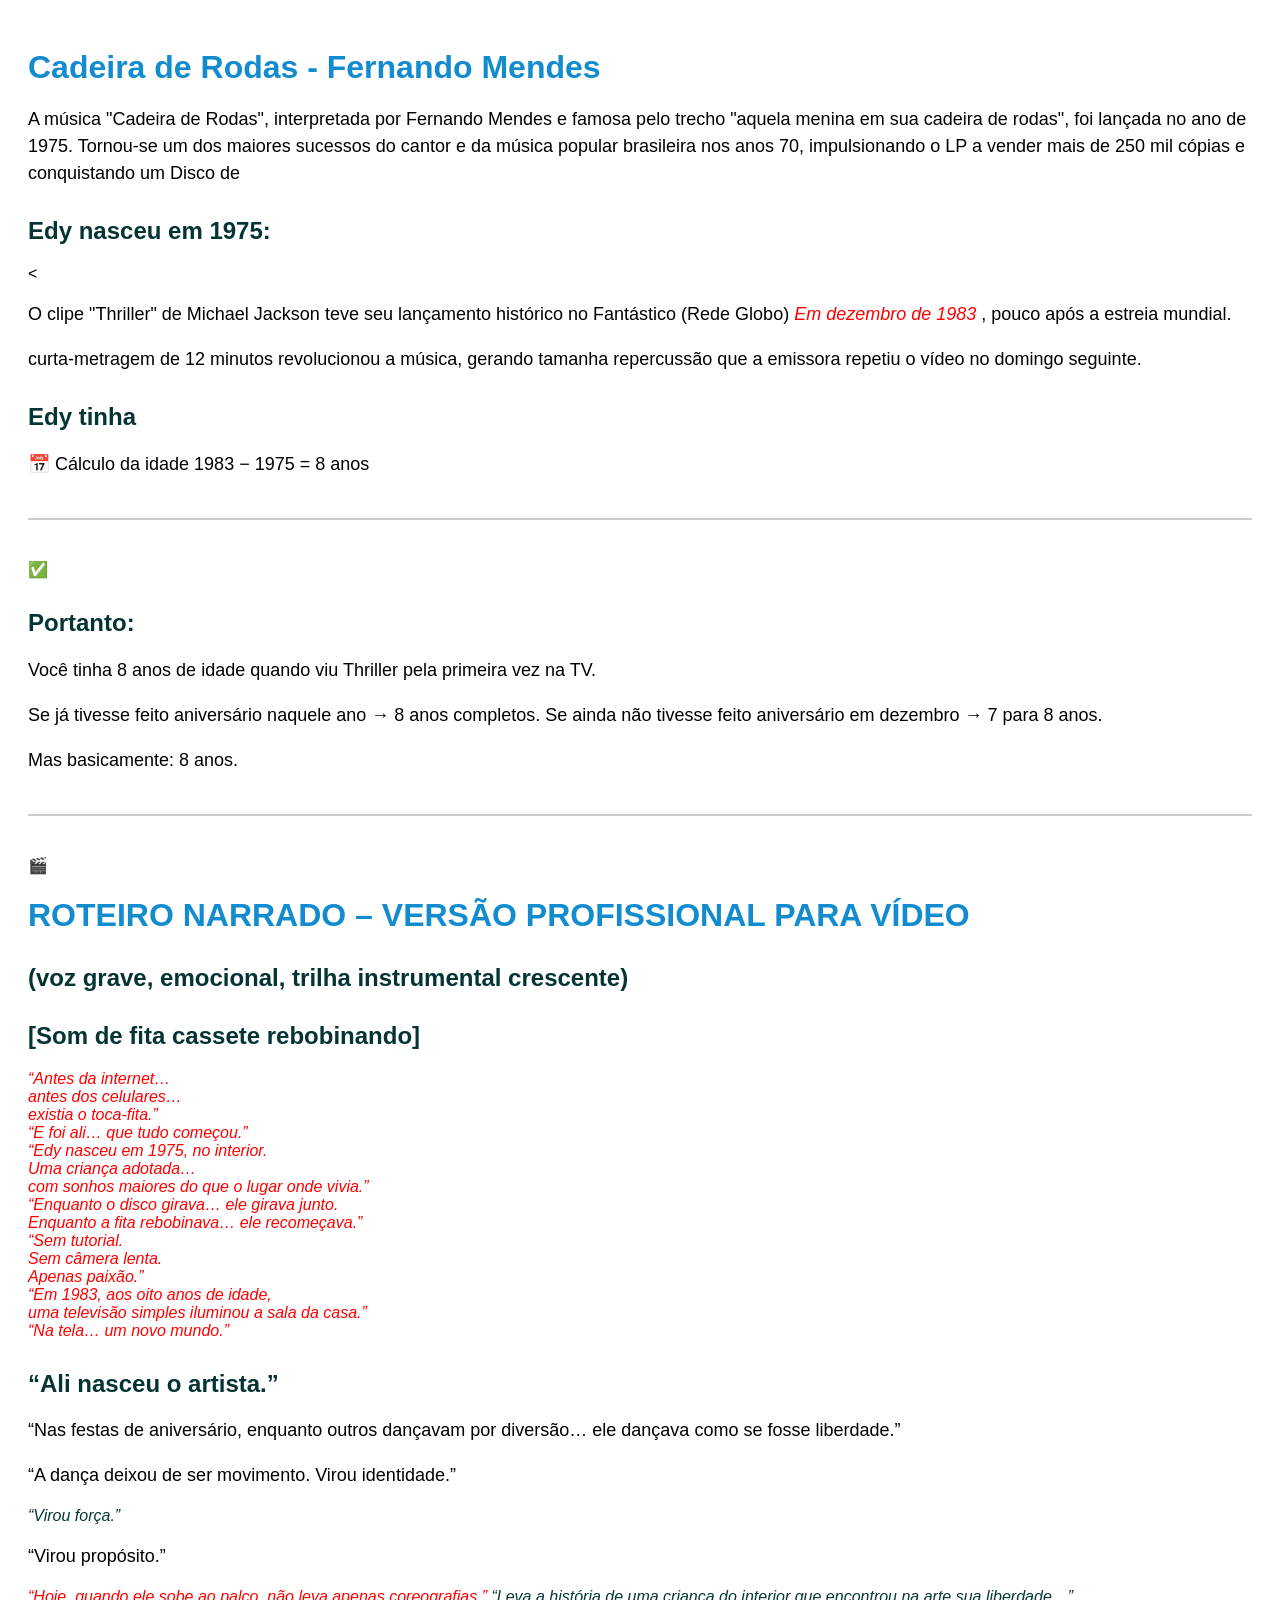
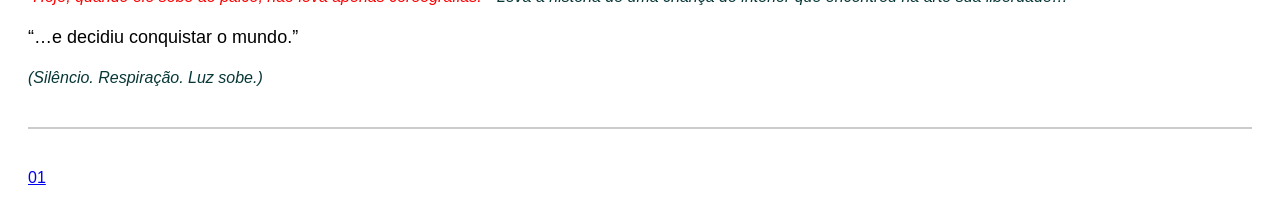
<file: index.html>
<!DOCTYPE html>
<html lang="en">
<head>
    <meta charset="UTF-8">
    <meta name="viewport" content="width=device-width, initial-scale=1.0">
    <title>Table</title>
    <style>
        em {
            color: red;
                font-style: italic;
        }
        p {
            font-size: 18px;
            line-height: 1.5;
        }
         h1 {
            font-size: 32px;
            margin-bottom: 20px;
            color: rgb(18, 140, 206);
        }
         h2 {
            font-size: 24px;
            margin-top: 30px;
                color: rgb(5, 52, 52);
        }
         hr {
            margin: 40px 0;
            border: none;
            border-top: 2px solid #ccc;
        }
         body {
            font-family: Arial, sans-serif;
            padding: 20px;
        }
         .highlight {
            background-color: yellow;
            font-weight: bold;
        }
        i {
            font-style: italic;
            color:rgb(7, 55, 55);
        }
    </style>
</head>
<body>
    <h1>Cadeira de Rodas - Fernando Mendes </h1>
<p>A música "Cadeira de Rodas", interpretada por Fernando Mendes e famosa pelo trecho "aquela menina em sua cadeira de rodas", foi lançada no ano de 1975. Tornou-se um dos maiores sucessos do cantor e da música popular brasileira nos anos 70, impulsionando o LP a vender mais de 250 mil cópias e conquistando um Disco de</p>


<h2>Edy nasceu em 1975:</h2>


<p></p><


<p>O clipe "Thriller" de Michael Jackson teve seu lançamento histórico no Fantástico (Rede Globo)  <em>Em dezembro de 1983</em> , pouco após a estreia mundial. </p>
<p> curta-metragem de 12 minutos revolucionou a música, gerando tamanha repercussão que a emissora repetiu o vídeo no domingo seguinte. </p>

<h2>Edy tinha </h2>

<p>📅 Cálculo da idade

1983
− 1975
= 8 anos</p>

<hr>

✅<h2>Portanto:</h2>

<p>Você tinha 8 anos de idade quando viu Thriller pela primeira vez na TV.</p>

<p>Se já tivesse feito aniversário naquele ano → 8 anos completos.
Se ainda não tivesse feito aniversário em dezembro → 7 para 8 anos.</p>

<p>Mas basicamente: 8 anos.</p>

<hr>
🎬 <h1>ROTEIRO NARRADO – VERSÃO PROFISSIONAL PARA VÍDEO</h1>

<h2>(voz grave, emocional, trilha instrumental crescente)</h2>

<h2>[Som de fita cassete rebobinando]</h2>

<em>“Antes da internet…</em> <br>
<em>antes dos celulares…</em> <br>
<em>existia o toca-fita.”</em> <br>

<em>“E foi ali… que tudo começou.”</em> <br>

<em>“Edy nasceu em 1975, no interior.</em> <br>
<em>Uma criança adotada…</em> <br>
<em>com sonhos maiores do que o lugar onde vivia.”</em> <br>

<em>“Enquanto o disco girava… ele girava junto.</em> <br>
<em>Enquanto a fita rebobinava… ele recomeçava.”</em> <br>

<em>“Sem tutorial.</em> <br>
<em>Sem câmera lenta.</em> <br>
<em>Apenas paixão.”</em> <br>

<em>“Em 1983, aos oito anos de idade,</em> <br>
<em>uma televisão simples iluminou a sala da casa.”</em> <br>

<em>“Na tela… um novo mundo.”</em> <br>

<h2>“Ali nasceu o artista.”</h2>

<p>“Nas festas de aniversário, enquanto outros dançavam por diversão…
ele dançava como se fosse liberdade.”</p>

<p>“A dança deixou de ser movimento.
Virou identidade.”</p>

<i>“Virou força.”</i>

<p>“Virou propósito.”</p>

<em>“Hoje, quando ele sobe ao palco,
não leva apenas coreografias.”</em>

<i>“Leva a história de uma criança do interior
que encontrou na arte sua liberdade…”</i>

<p>“…e decidiu conquistar o mundo.”</p>

<i>(Silêncio. Respiração. Luz sobe.)</i>
<hr>

<a href="index01.html">01</a>
</body>
</html>
</file>
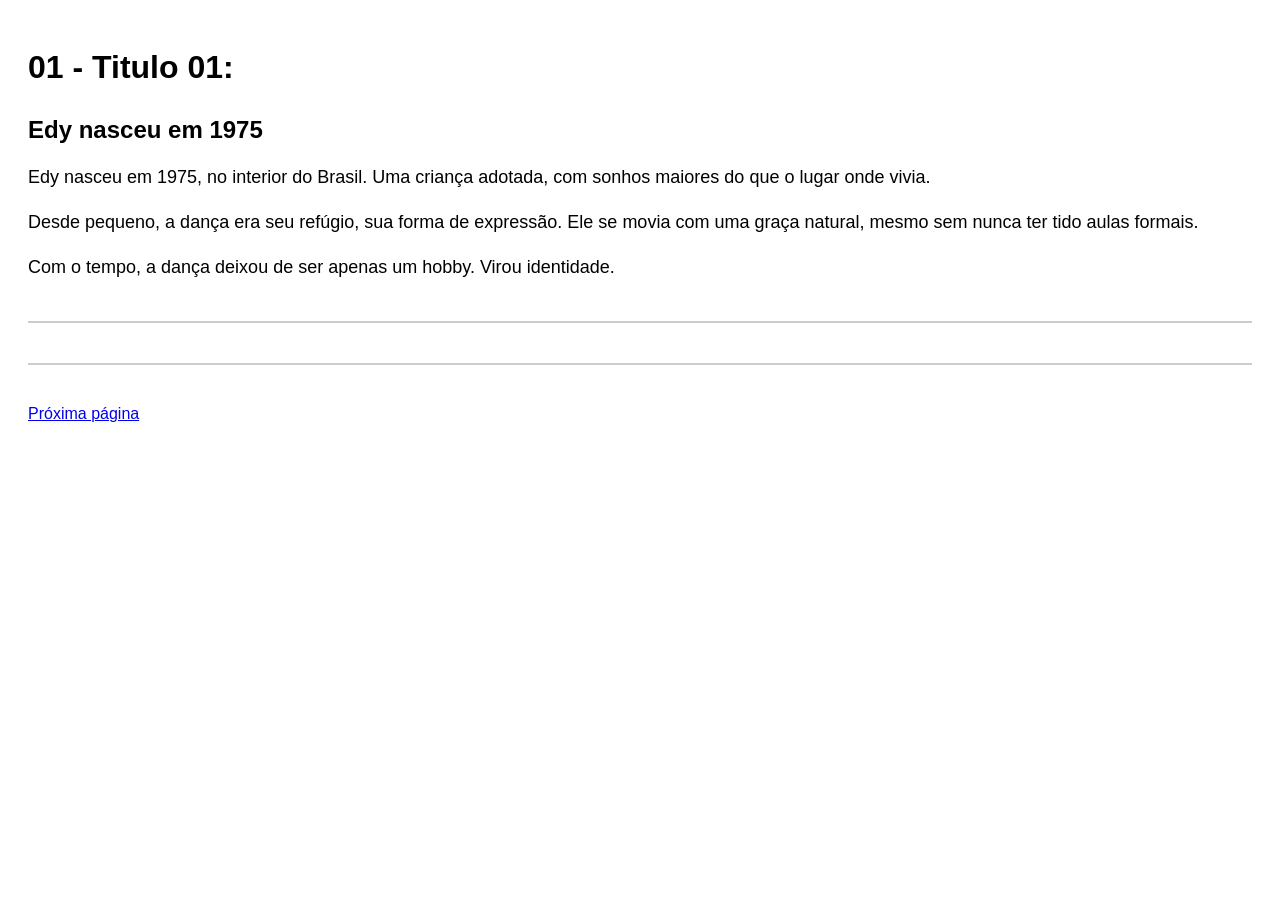
<file: index01.html>
<!DOCTYPE html>
<html lang="en">
<head>
    <meta charset="UTF-8">
    <meta name="viewport" content="width=device-width, initial-scale=1.0">
    <title>01</title>
    <style>
        em {
            color: red;
        }
        p {
            font-size: 18px;
            line-height: 1.5;
        }
         h1 {
            font-size: 32px;
            margin-bottom: 20px;
            color: rgb(0, 0, 0);
        }
         h2 {
            font-size: 24px;
            margin-top: 30px;
                color: rgb(0, 0, 0);
        }
         hr {
            margin: 40px 0;
            border: none;
            border-top: 2px solid #ccc;
        }
         body {
            font-family: Arial, sans-serif;
            padding: 20px;
        }
         .highlight {
            background-color: rgb(0, 0, 0);
            font-weight: bold;
        }
        i {
            font-style: italic;
            color:rgb(1, 3, 3);
        }
    </style>
</head>
<body>
    <h1>01 - Titulo 01:</h1>

    <h2>Edy nasceu em 1975</h2>



    <p>Edy nasceu em 1975, no interior do Brasil. Uma criança adotada, com sonhos maiores do que o lugar onde vivia.</p>

    <p>Desde pequeno, a dança era seu refúgio, sua forma de expressão. Ele se movia com uma graça natural, mesmo sem nunca ter tido aulas formais.</p>
    <p>Com o tempo, a dança deixou de ser apenas um hobby. Virou identidade.</p>
<hr>
<hr>
<a href="index02.html">Próxima página</a>
</body>
</html>
</file>
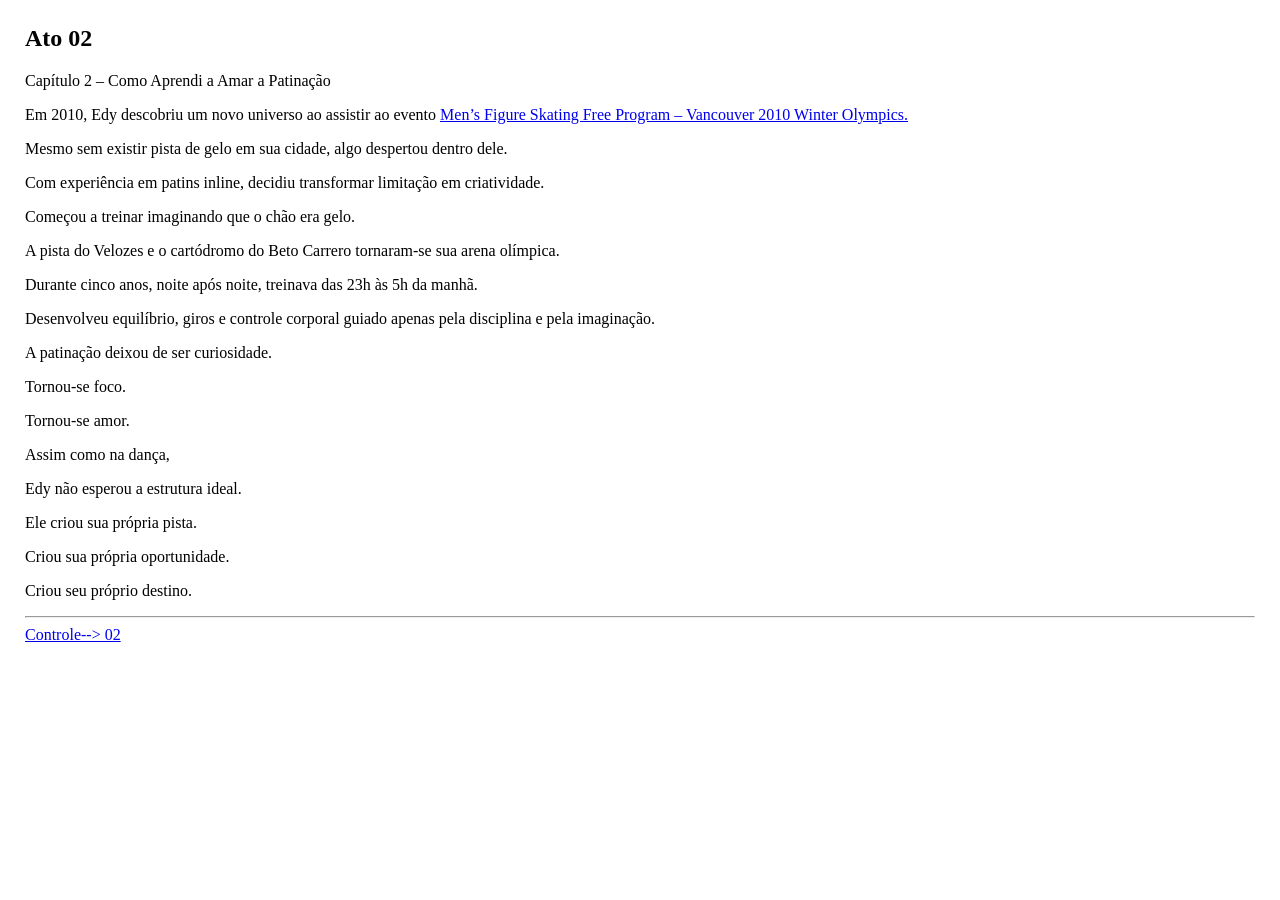
<file: index02.html>
<!DOCTYPE html>
<html lang="en">
<head>
    <meta charset="UTF-8">
    <meta name="viewport" content="width=device-width, initial-scale=1.0">
    <title>Document</title>
    <link rel="stylesheet" href="style.css">

</head>
<body>
    <h2>Ato 02</h2>
    Capítulo 2 – Como Aprendi a Amar a
Patinação
<p>Em 2010, Edy descobriu um novo universo ao assistir ao evento
<a href="https://www.youtube.com/watch?v=exEJ_GaDJI0&t=1385s"> Men’s Figure Skating Free Program – Vancouver 2010 Winter Olympics.</a></p>
<p>Mesmo sem existir pista de gelo em sua cidade,
algo despertou dentro dele.</p>
<p>Com experiência em patins inline,
decidiu transformar limitação em criatividade.</p>
<p>Começou a treinar imaginando que o chão era gelo.</p>
<p>A pista do Velozes e o cartódromo do Beto Carrero tornaram-se sua arena olímpica.</p>
<p>Durante cinco anos, noite após noite,
treinava das 23h às 5h da manhã.</p>
<p>Desenvolveu equilíbrio, giros e controle corporal
guiado apenas pela disciplina e pela imaginação.</p>
<p>A patinação deixou de ser curiosidade.</p>
<p>Tornou-se foco.</p>
<p>Tornou-se amor.</p>
<p>Assim como na dança,</p>
<p>Edy não esperou a estrutura ideal.</p>
<p>Ele criou sua própria pista.</p>
<p>Criou sua própria oportunidade.</p>
<p>Criou seu próprio destino.</p>

<hr>
<a href="index03.html">Controle--> 02</a>
</body>
</html>
</file>
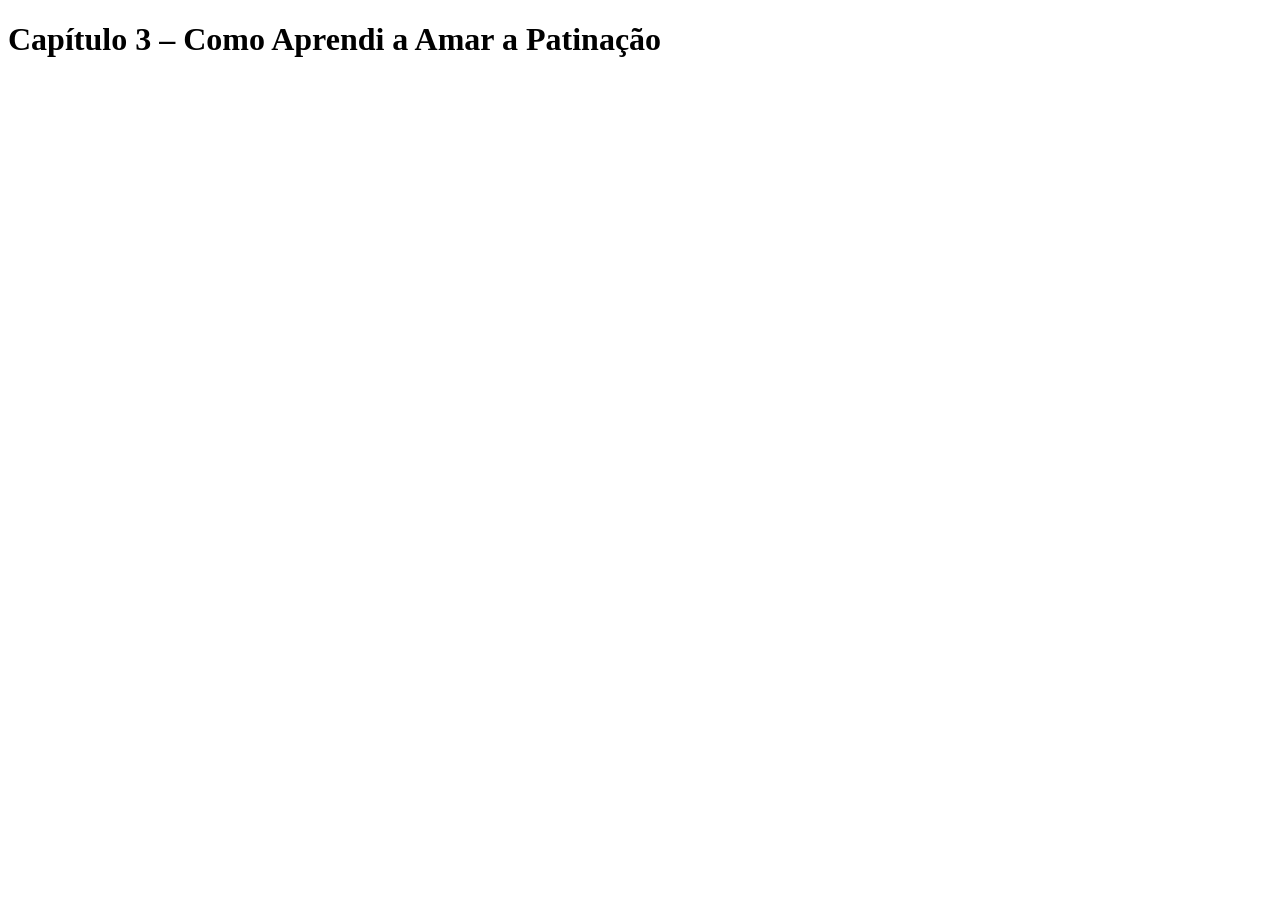
<file: index03.html>
<!DOCTYPE html>
<html lang="en">
<head>
    <meta charset="UTF-8">
    <meta name="viewport" content="width=device-width, initial-scale=1.0">
    <title>Document</title>
</head>
<body>
    <h1>Capítulo 3 – Como Aprendi a Amar a Patinação</h1>
    
</body>
</html>
</file>
<file: style.css>
body{
    background-image: url(https://www.reuters.com/resizer/v2/JUBUGPN2LBA4VHLJPHEYXTVQME.JPG?auth=328d255dd2c042d240c7b7ec7619fbd2ff0cf25a506bbc086f9f32f9f7ab36c6&width=1920&quality=80);
  
    background-repeat: no-repeat;
  margin: 25px;
    background-size: cover;
    background-position: 20% 20%;
    color: rgb(0, 0, 0);
}
h1 {
    font-size: 32px;
    margin-bottom: 20px;
    color: rgb(0, 0, 0);
}
</file>
